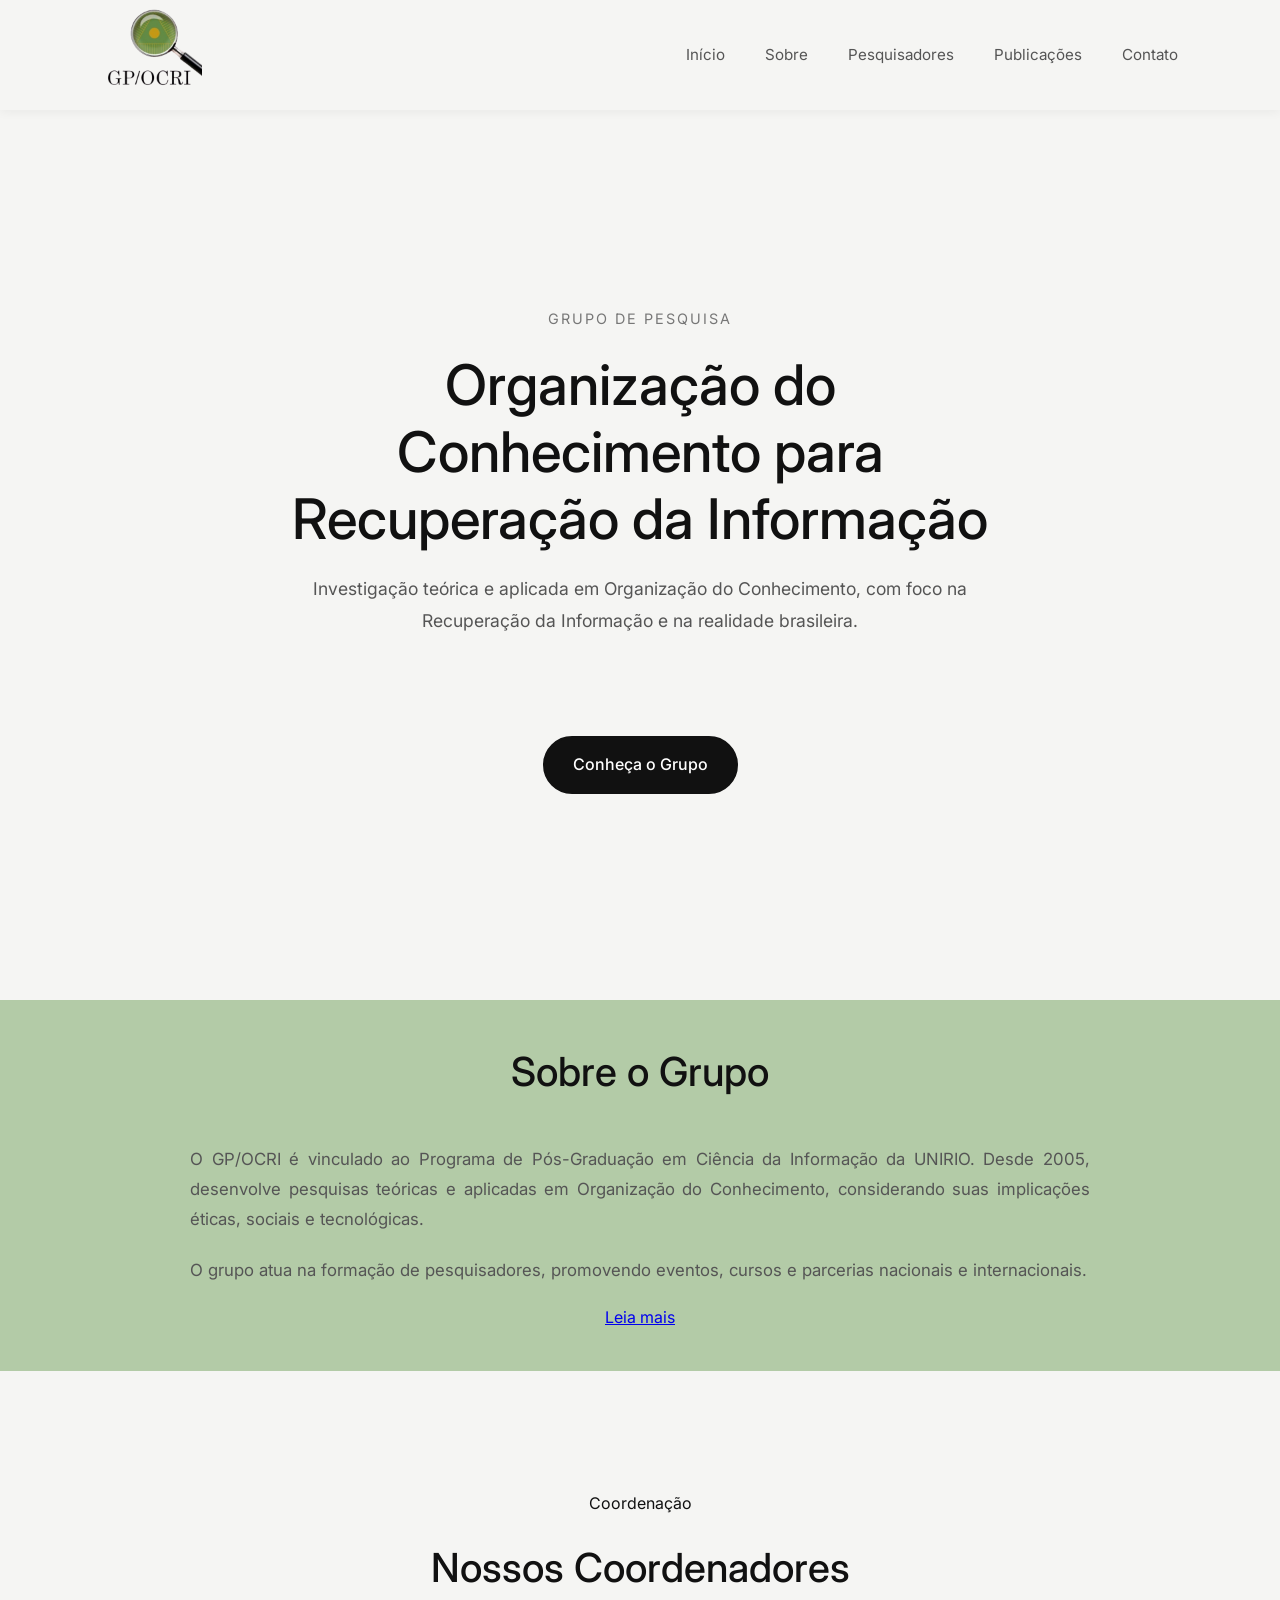
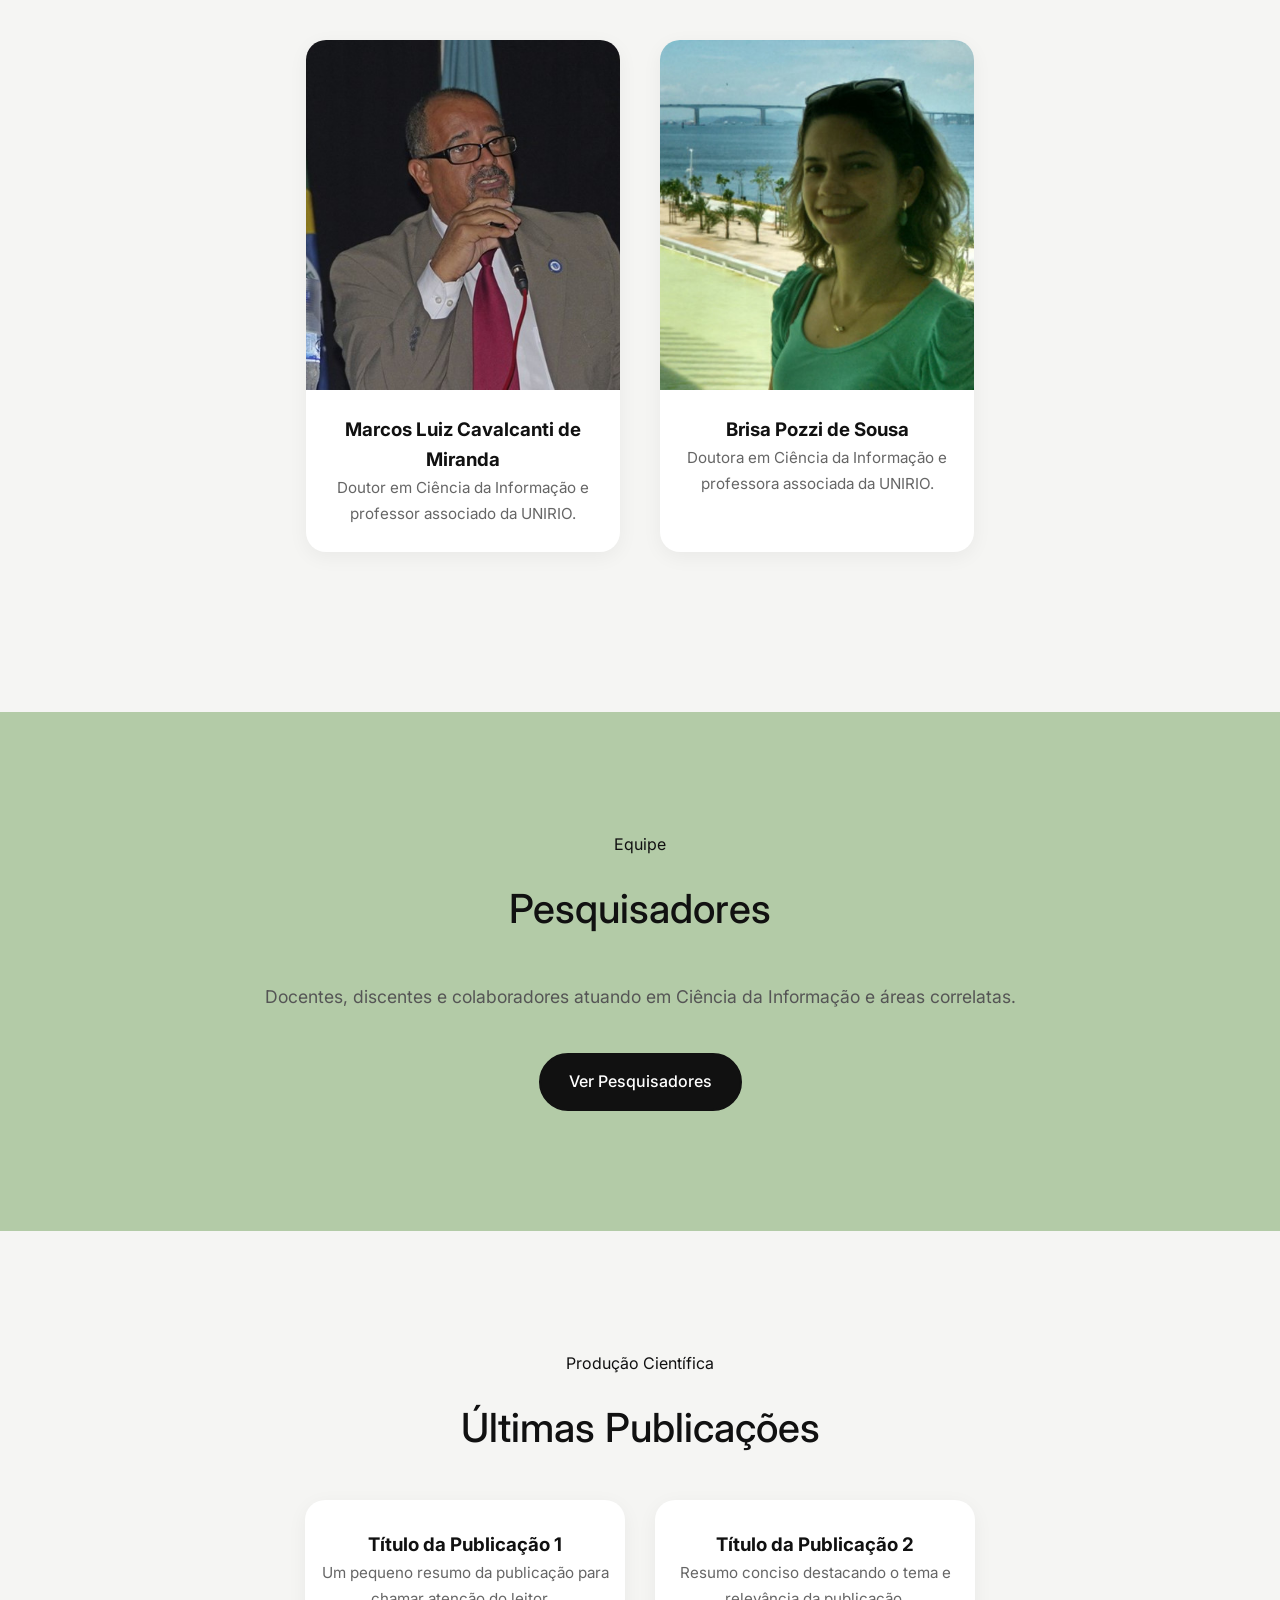
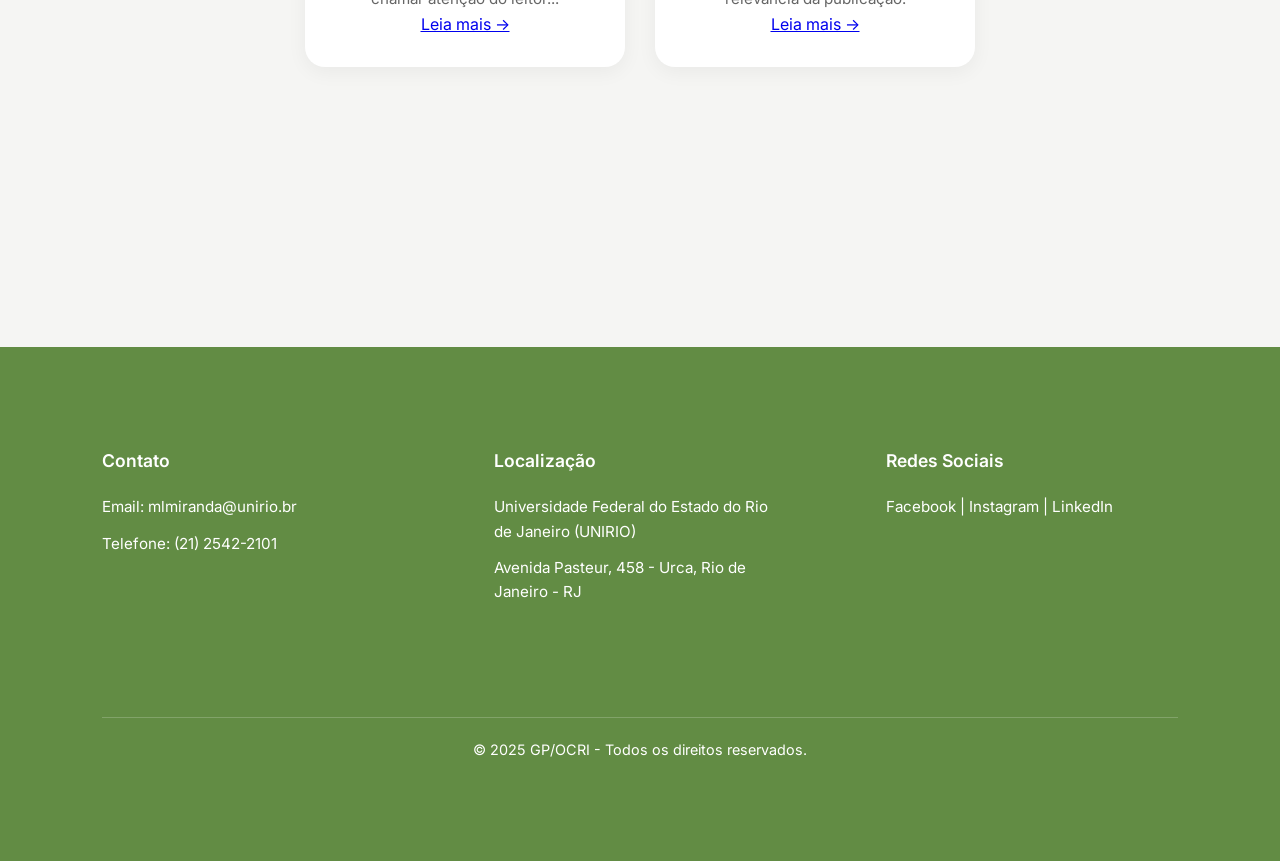
<file: index.html>
<!DOCTYPE html>
<html lang="pt-br">
<head>
  <meta charset="UTF-8">
  <title>GP/OCRI</title>
  <meta name="viewport" content="width=device-width, initial-scale=1.0">

  <!-- Fonte moderna -->
  <link href="https://fonts.googleapis.com/css2?family=Inter:wght@300;400;500;600&display=swap" rel="stylesheet">
  
  <link rel="stylesheet" href="estilos/style.css">
</head>

<body>

<!-- HEADER DINÂMICO -->
<div id="header"></div>
<script>
  fetch("header.html")
    .then(response => response.text())
    .then(data => {
      document.getElementById("header").innerHTML = data;
    });
</script>

<!-- HERO SECTION -->
<section class="hero">
  <div class="hero-content">
    <span class="tag">Grupo de Pesquisa</span>
    <h1>
      Organização do Conhecimento para Recuperação da Informação
    </h1>
    <p>
      Investigação teórica e aplicada em Organização do Conhecimento, com foco na Recuperação da Informação e na realidade brasileira.
    </p>
    <a href="#sobre" class="btn-primary">Conheça o Grupo</a>
  </div>
</section>

<!-- SOBRE -->
<section id="sobre" class="sobre-section">
  <div class="container">
    <h2>Sobre o Grupo</h2>

    <p>
      O GP/OCRI é vinculado ao Programa de Pós-Graduação em Ciência da Informação da UNIRIO.
      Desde 2005, desenvolve pesquisas teóricas e aplicadas em Organização do Conhecimento,
      considerando suas implicações éticas, sociais e tecnológicas.
    </p>

    <p>
      O grupo atua na formação de pesquisadores, promovendo eventos,
      cursos e parcerias nacionais e internacionais.
    </p>

    <a href="sobre.html" class="btn-secondary">Leia mais</a>
  </div>
</section>

<!-- COORDENADORES -->
<section class="equipe-section">
  <div class="section-header">
    <span class="tag">Coordenação</span>
    <h2>Nossos Coordenadores</h2>
  </div>

  <div class="container-cards">

    <div class="card">
      <img src="imagens/profmarcos.jpg" alt="Marcos Luiz Cavalcanti de Miranda">
      <div class="info">
        <h3>Marcos Luiz Cavalcanti de Miranda</h3>
        <p>Doutor em Ciência da Informação e professor associado da UNIRIO.</p>
      </div>
    </div>

    <div class="card">
      <img src="imagens/profbrisa.jpg" alt="Brisa Pozzi de Sousa">
      <div class="info">
        <h3>Brisa Pozzi de Sousa</h3>
        <p>Doutora em Ciência da Informação e professora associada da UNIRIO.</p>
      </div>
    </div>

  </div>
</section>

<!-- PESQUISADORES -->
<section class="pesquisadores-section">
  <div class="container">
    <span class="tag">Equipe</span>
    <h2>Pesquisadores</h2>
    <p>
      Docentes, discentes e colaboradores atuando em Ciência da Informação
      e áreas correlatas.
    </p>

    <a href="pesquisadores.html" class="btn-primary">Ver Pesquisadores</a>
  </div>
</section>

<!-- PUBLICAÇÕES -->
<section class="publicacao-section">
  <div class="section-header">
    <span class="tag">Produção Científica</span>
    <h2>Últimas Publicações</h2>
  </div>
        
  <div class="publicacao-grid">
      <article class="card">
      <h3>Título da Publicação 1</h3>
      <p>Um pequeno resumo da publicação para chamar atenção do leitor...</p>
      <a href="publicacoes/publicacao1.html">Leia mais →</a>
    </article>

    <article class="card">
      <h3>Título da Publicação 2</h3>
      <p>Resumo conciso destacando o tema e relevância da publicação.</p>
      <a href="publicacoes/publicacao2.html">Leia mais →</a>
    </article>

  </div>
</section>

<!-- BOTÃO VOLTAR AO TOPO -->
<button id="btnTopo">↑</button>

<script>
  const btnTopo = document.getElementById("btnTopo");

  window.addEventListener("scroll", () => {
    if (window.scrollY > 200) {
      btnTopo.style.opacity = "1";
    } else {
      btnTopo.style.opacity = "0";
    }
  });

  btnTopo.addEventListener("click", () => {
    window.scrollTo({ top: 0, behavior: 'smooth' });
  });
</script>

<!-- FOOTER DINÂMICO -->
<div id="footer"></div>
<script>
  fetch("footer.html")
    .then(response => response.text())
    .then(data => {
      document.getElementById("footer").innerHTML = data;
    });
</script>

</body>
</html>
</file>
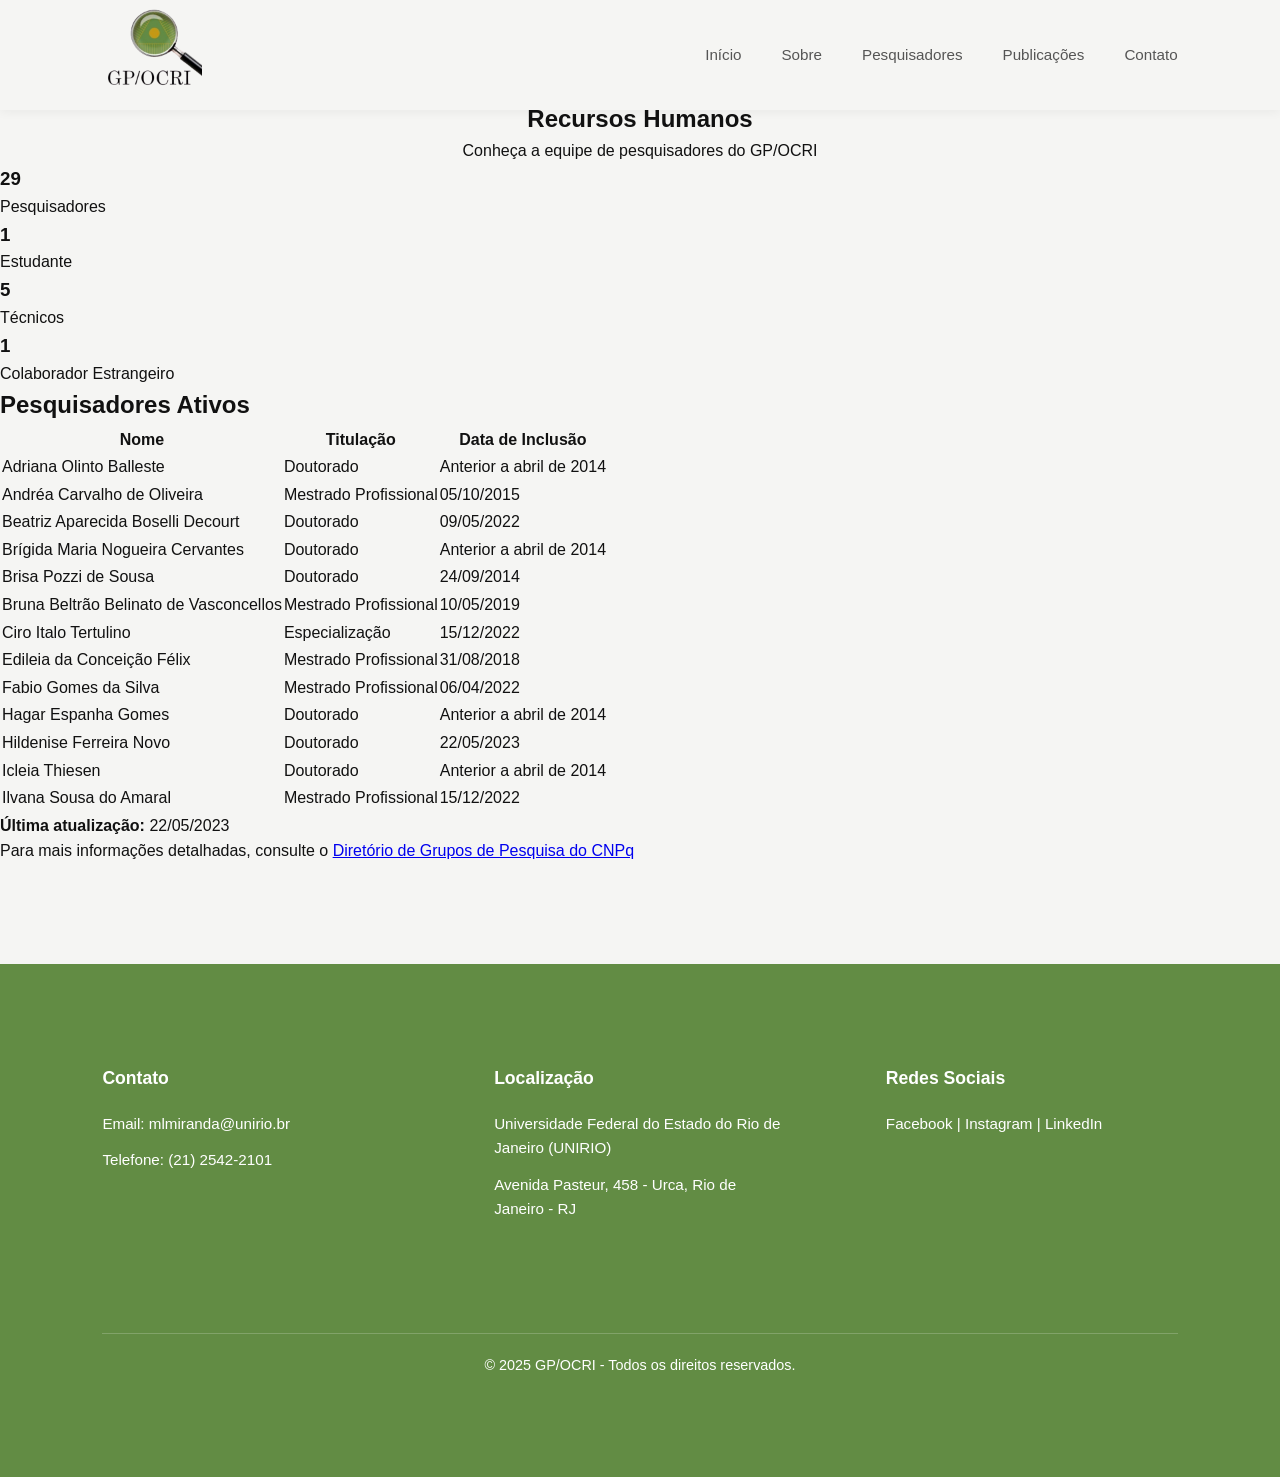
<file: pesquisadores.html>
<!DOCTYPE html>
<html lang="pt-BR">
<head>
  <meta charset="UTF-8">
  <meta name="description" content="Conheça os pesquisadores do GP/OCRI - Grupo de Pesquisa em Organização do Conhecimento">
  <title>Pesquisadores - GP/OCRI</title>
  <link rel="stylesheet" href="estilos/style.css">
</head>
<body>

  <div id="header"></div>
  <script>
    fetch("header.html")
      .then(response => response.text())
      .then(data => {
        document.getElementById("header").innerHTML = data;
      });
  </script>

  <main>
    <section class="hero-page">
      <div class="hero-content">
        <h1>Recursos Humanos</h1>
        <p>Conheça a equipe de pesquisadores do GP/OCRI</p>
      </div>
    </section>

    <section id="pesquisadores" class="pesquisadores-page">
      <div class="container">
        
        <div class="stats-rh">
          <div class="stat-box">
            <h3>29</h3>
            <p>Pesquisadores</p>
          </div>
          <div class="stat-box">
            <h3>1</h3>
            <p>Estudante</p>
          </div>
          <div class="stat-box">
            <h3>5</h3>
            <p>Técnicos</p>
          </div>
          <div class="stat-box">
            <h3>1</h3>
            <p>Colaborador Estrangeiro</p>
          </div>
        </div>

        <h2>Pesquisadores Ativos</h2>
        <table id="tabela-pesquisadores" class="tabela-rh">
          <thead>
            <tr>
              <th>Nome</th>
              <th>Titulação</th>
              <th>Data de Inclusão</th>
            </tr>
          </thead>
          <tbody>
            <!-- Os dados serão inseridos aqui via JavaScript -->
          </tbody>
        </table>

        <div class="info-legenda">
          <p><strong>Última atualização:</strong> 22/05/2023</p>
          <p>Para mais informações detalhadas, consulte o <a href="https://dgp.cnpq.br/dgp/espelhogrupo/23169" target="_blank">Diretório de Grupos de Pesquisa do CNPq</a></p>
        </div>

      </div>
    </section>

  </main>

  <button id="btnTopo" title="Voltar ao topo">↑</button>
  <script>
    // Carrega dados do CSV
    fetch('pesquisadores.csv')
      .then(response => response.text())
      .then(data => {
        const linhas = data.trim().split('\n');
        const corpoTabela = document.querySelector('#tabela-pesquisadores tbody');
        corpoTabela.innerHTML = ''; // Limpa linhas anteriores

        for (let i = 1; i < linhas.length; i++) {
          if (linhas[i].trim() === '') continue; // Pula linhas vazias
          
          const colunas = linhas[i].split(',');
          const nome = colunas[0]?.trim() || '';
          const titulacao = colunas[1]?.trim() || '';
          const data = colunas[2]?.trim() || '';
          
          if (nome) {
            const linhaHTML = `
              <tr>
                <td class="nome">${nome}</td>
                <td class="titulacao">${titulacao}</td>
                <td class="data">${data}</td>
              </tr>
            `;
            corpoTabela.innerHTML += linhaHTML;
          }
        }
      })
      .catch(error => console.error('Erro ao carregar CSV:', error));

    // Botão voltar ao topo
    const btnTopo = document.getElementById("btnTopo");
    window.onscroll = function () {
      if (document.body.scrollTop > 100 || document.documentElement.scrollTop > 100) {
        btnTopo.style.display = "block";
      } else {
        btnTopo.style.display = "none";
      }
    };
    btnTopo.addEventListener("click", function () {
      window.scrollTo({ top: 0, behavior: 'smooth' });
    });
  </script>

  <div id="footer"></div>
  <script>
    fetch("footer.html")
      .then(response => response.text())
      .then(data => {
        document.getElementById("footer").innerHTML = data;
      });
  </script>

</body>
</html>
</file>
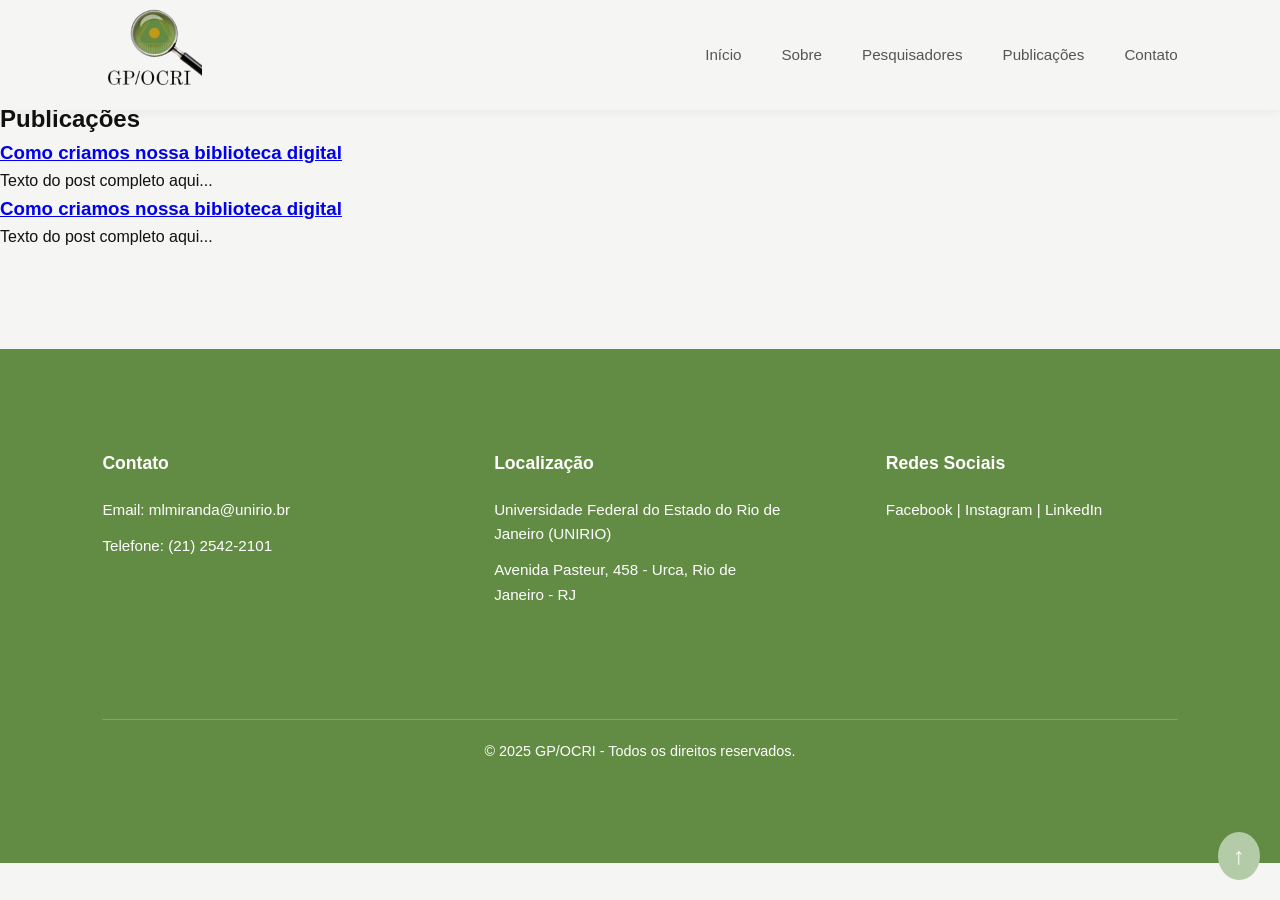
<file: publicacoes.html>
<!DOCTYPE html>
<html lang="pt-BR">
<head>
  <meta charset="UTF-8">
  <title>Publicações</title>
  <link rel="stylesheet" href="estilos/style.css">
</head>



<body>
  <div id="header"></div>

  <script>
    fetch("header.html")
      .then(response => response.text())
      .then(data => {
        document.getElementById("header").innerHTML = data;
      });
  </script>

  <main id="blog-container">
    <!-- Os posts serão inseridos aqui dinamicamente -->
  </main>

  <section id="publicacoes" class="publicacoes-section">
    <div class="container">
      <h2>Publicações</h2>
      <div class="post">
        <h3><a href="publicacoes/publicacao1.html">Como criamos nossa biblioteca digital</a></h3>
        <p>Texto do post completo aqui...</p>
      </div>
      <div class="post">
        <h3><a href="publicacoes/publicacao2.html">Como criamos nossa biblioteca digital</a></h3>
        <p>Texto do post completo aqui...</p>
      </div>
    </div>
  </section>

   <div id="footer"></div>

<button id="btnTopo" title="Voltar ao topo">↑</button>
<script>
  const btnTopo = document.getElementById("btnTopo");

  window.onscroll = function () {
    if (document.body.scrollTop > 100 || document.documentElement.scrollTop > 100) {
      btnTopo.style.display = "block";
    } else {
      btnTopo.style.display = "none";
    }
  };

  btnTopo.addEventListener("click", function () {
    window.scrollTo({ top: 0, behavior: 'smooth' });
  });
</script>


  <div id="footer"></div>
  <script>
    fetch("footer.html")
      .then(response => response.text())
      .then(data => {
        document.getElementById("footer").innerHTML = data;
      });
  </script>

</body>
</html>
</file>
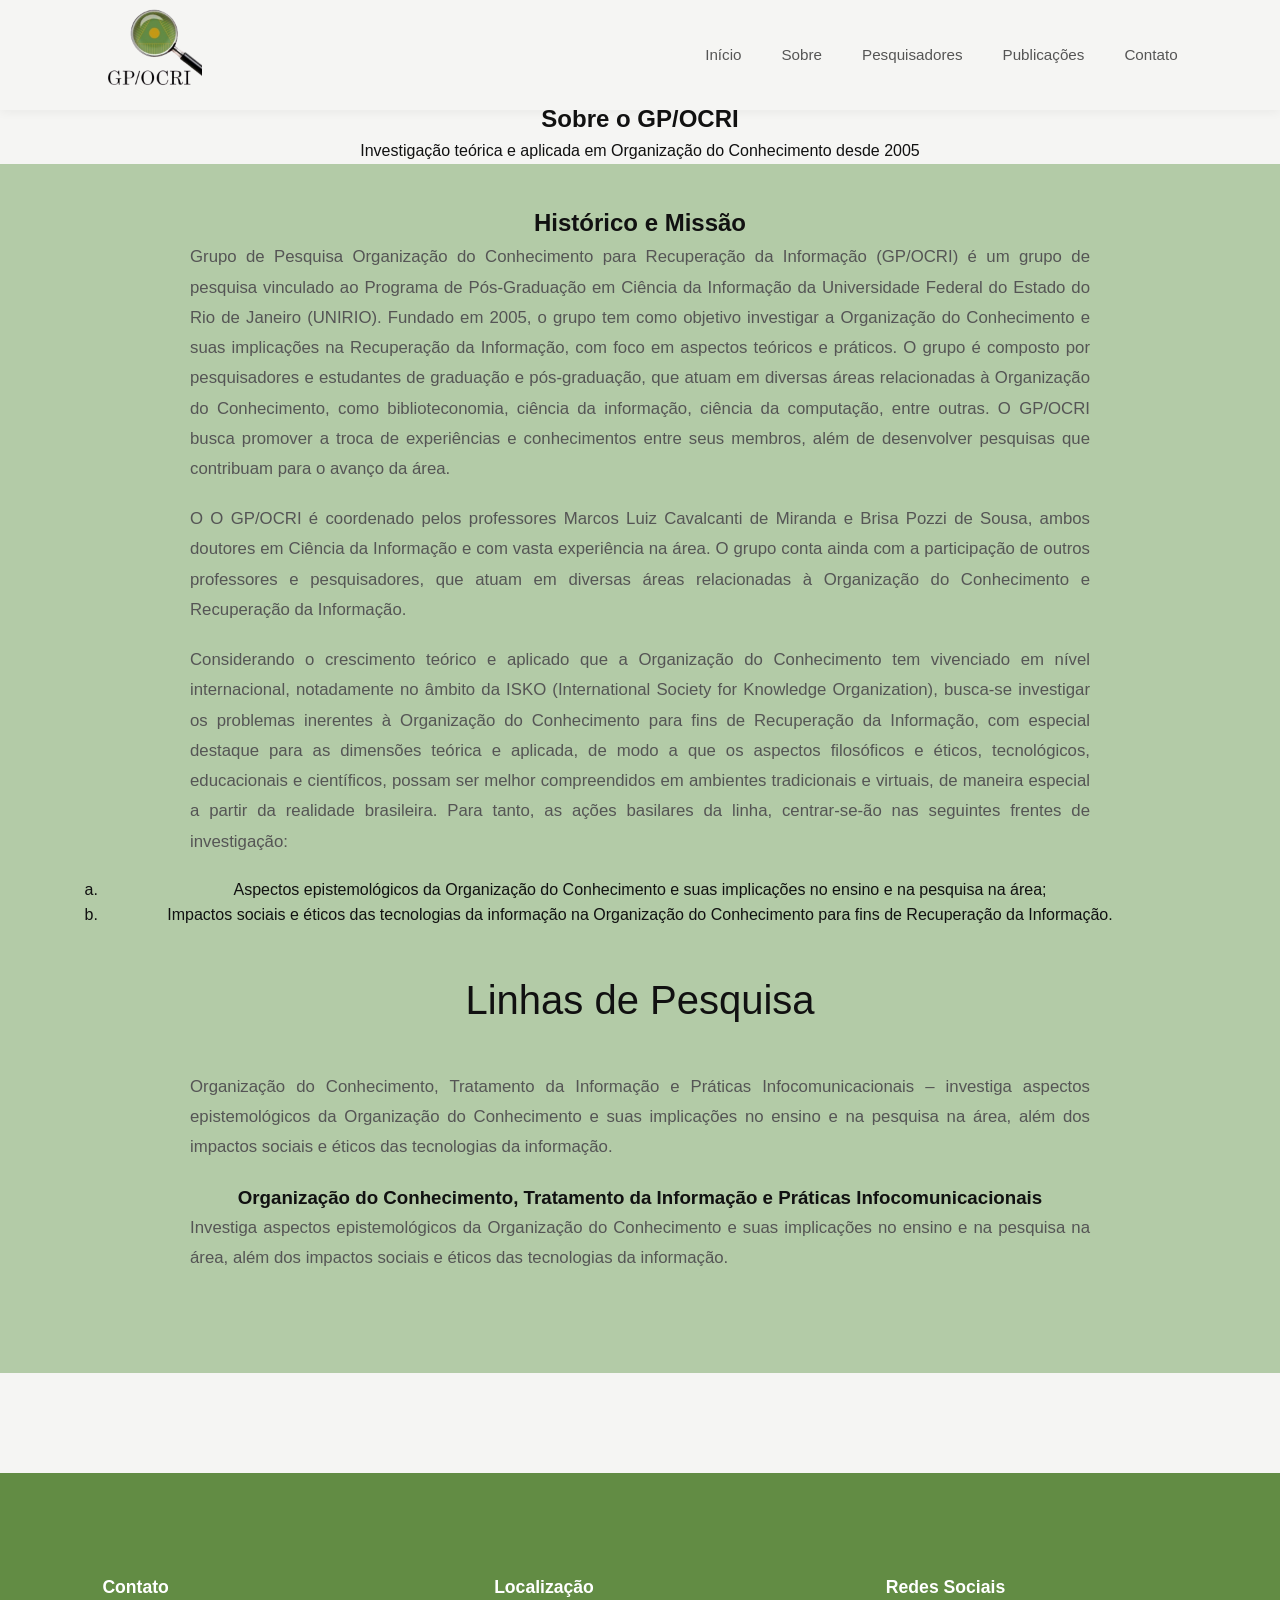
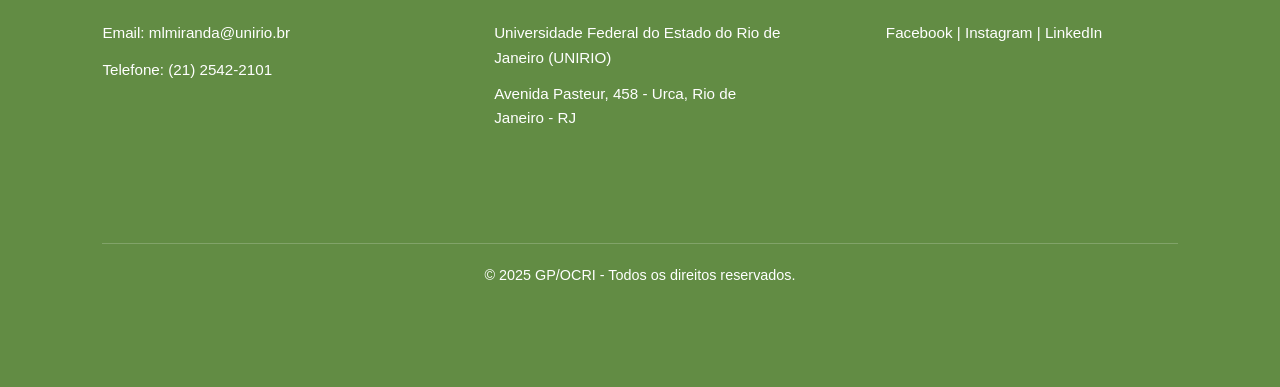
<file: sobre.html>
<!DOCTYPE html>
<html lang="pt-BR">
<head>
  <meta charset="UTF-8">
  <meta name="description" content="Conheça o Grupo de Pesquisa GP/OCRI - Organização do Conhecimento para Recuperação da Informação da UNIRIO">
  <meta name="keywords" content="organização do conhecimento, recuperação da informação, pesquisa">
  <title>Sobre - GP/OCRI</title>
  <link rel="stylesheet" href="estilos/style.css">
</head>
<body>

  <div id="header"></div>
  <script>
    fetch("header.html")
      .then(response => response.text())
      .then(data => {
        document.getElementById("header").innerHTML = data;
      });
  </script>

  <main>
    <section class="hero-page">
      <div class="hero-content">
        <h1>Sobre o GP/OCRI</h1>
        <p>Investigação teórica e aplicada em Organização do Conhecimento desde 2005</p>
      </div>
    </section>

    <section class="sobre-section">
      <div class="container">
        
        <div class="secao-sobre">
          <h1>Histórico e Missão</h1>
        <p>
          Grupo de Pesquisa Organização do Conhecimento para Recuperação da Informação (GP/OCRI) é um grupo de pesquisa vinculado ao Programa de Pós-Graduação em Ciência da Informação da Universidade Federal do Estado do Rio de Janeiro (UNIRIO). Fundado em 2005, o grupo tem como objetivo investigar a Organização do Conhecimento e suas implicações na Recuperação da Informação, com foco em aspectos teóricos e práticos.
          O grupo é composto por pesquisadores e estudantes de graduação e pós-graduação, que atuam em diversas áreas relacionadas à Organização do Conhecimento, como biblioteconomia, ciência da informação, ciência da computação, entre outras. O GP/OCRI busca promover a troca de experiências e conhecimentos entre seus membros, além de desenvolver pesquisas que contribuam para o avanço da área.
        </p>
        <p>
          O O GP/OCRI é coordenado pelos professores Marcos Luiz Cavalcanti de Miranda e Brisa Pozzi de Sousa, ambos doutores em Ciência da Informação e com vasta experiência na área. O grupo conta ainda com a participação de outros professores e pesquisadores, que atuam em diversas áreas relacionadas à Organização do Conhecimento e Recuperação da Informação.
        </p>
        <p>Considerando o crescimento teórico e aplicado que a Organização do Conhecimento tem vivenciado em nível internacional, notadamente no âmbito da ISKO (International Society for Knowledge Organization), busca-se investigar os problemas inerentes à Organização do Conhecimento para fins de Recuperação da Informação, com especial destaque para as dimensões teórica e aplicada, de modo a que os aspectos filosóficos e éticos, tecnológicos, educacionais e científicos, possam ser melhor compreendidos em ambientes tradicionais e virtuais, de maneira especial a partir da realidade brasileira. Para tanto, as ações basilares da linha, centrar-se-ão nas seguintes frentes de investigação:
        </p>
        <ol type="a">
          <li>Aspectos epistemológicos da Organização do Conhecimento e suas implicações no ensino e na pesquisa na área;</li>
          <li>Impactos sociais e éticos das tecnologias da informação na Organização do Conhecimento para fins de Recuperação da Informação.</li>
        </ol>

        </div>

        <div class="sobre-section">
          <h2>Linhas de Pesquisa</h2>
          <p>Organização do Conhecimento, Tratamento da Informação e Práticas Infocomunicacionais – investiga aspectos epistemológicos da Organização do Conhecimento e suas implicações no ensino e na pesquisa na área, além dos impactos sociais e éticos das tecnologias da informação.
          </p>
            <div class="linha-item">
              <h3>Organização do Conhecimento, Tratamento da Informação e Práticas Infocomunicacionais</h3>
              <p>
                Investiga aspectos epistemológicos da Organização do Conhecimento e suas implicações 
                no ensino e na pesquisa na área, além dos impactos sociais e éticos das tecnologias 
                da informação.
              </p>
            </div>
          </div>
        </div>
      </div>
    </section>

  </main>

  <button id="btnTopo" title="Voltar ao topo">↑</button>
  <script>
    const btnTopo = document.getElementById("btnTopo");
    window.onscroll = function () {
      if (document.body.scrollTop > 100 || document.documentElement.scrollTop > 100) {
        btnTopo.style.display = "block";
      } else {
        btnTopo.style.display = "none";
      }
    };
    btnTopo.addEventListener("click", function () {
      window.scrollTo({ top: 0, behavior: 'smooth' });
    });
  </script>

  <div id="footer"></div>
  <script>
    fetch("footer.html")
      .then(response => response.text())
      .then(data => {
        document.getElementById("footer").innerHTML = data;
      });
  </script>

</body>
</html>
</file>
<file: estilos/style.css>
/* ========================================
   VARIÁVEIS CSS - CORES E TAMANHOS
   Funcionalidade: Define valores reutilizáveis em todo o CSS
   Vantagem: Trocar cores/tamanhos uma vez afeta todo o site
   ======================================== */
:root {
  /* --color-*: Variáveis de cor para textos, backgrounds e elementos */
  --color-primary: #111;
  --color-primary-hover: #333;
  --color-text: #111;
  --color-text-secondary: #555;
  --color-text-tertiary: #777;
  --color-background: #f5f5f3;
  --color-white: #fff;
  --color-card-text: #666;
  
  /* --spacing-*: Variáveis de espaçamento (padding, margin, gap) */
  --spacing-xs: 10px;
  --spacing-sm: 20px;
  --spacing-md: 40px;
  --spacing-lg: 100px;
  --spacing-xl: 120px;
  
  /* --transition-*: Durações de animação para efeitos hover/transição */
  --transition: 0.3s ease;
  --transition-long: 0.4s ease;
}

/* ========================================
   RESET E BASE
   Funcionalidade: Remove espaçamentos padrão do navegador e define
   font/cores globais para todo o site
   ======================================== */
* {
  /* remove margin e padding padrão de todos os elementos */
  margin: 0;
  padding: 0;
  /* box-sizing: inclui padding/border no tamanho total do elemento */
  box-sizing: border-box;
}

html {
  /* scroll-behavior: smooth - rolagem suave ao clicar em links âncora (#) */
  scroll-behavior: smooth;
}

body {
  /* font-family: fonte principal com fallbacks caso não carregue */
  font-family: 'Inter', -apple-system, BlinkMacSystemFont, 'Segoe UI', sans-serif;
  background: var(--color-background);
  color: var(--color-text);
  /* line-height: espaço entre linhas de texto */
  line-height: 1.6;
  /* padding-top: espaço no topo para não ficar coberto pelo header fixo */
  padding-top: 100px;
}

/* ========================================
   HEADER E NAVEGAÇÃO
   Referência no HTML: <header class="header"> em header.html
   Funcionalidade: Barra fixa no topo com logo e menu de navegação
   ======================================== */
.header {
  /* width: 100% - ocupa toda a largura */
  width: 100%;
  padding: 30px 8%;
  /* position: fixed - fica fixo mesmo ao rolar a página */
  position: fixed;
  top: 0;
  left: 0;
  /* z-index: 1000 - fica acima de outros elementos */
  z-index: 1000;
  background: var(--color-background);
  /* box-shadow: sombra sutil que separa o header do conteúdo */
  box-shadow: 0 2px 10px rgba(0, 0, 0, 0.05);
}

/* .nav-container: Container que organiza logo e menu lado a lado
   Referência no HTML: <div class="nav-container">
   Funcionalidade: Usa flexbox para alinhar horizontalmente */
.nav-container {
  display: flex;
  /* justify-content: space-between - logo à esquerda, menu à direita */
  justify-content: space-between;
  /* align-items: center - alinha verticalmente no meio */
  align-items: center;
  max-width: 1400px;
  margin: 0 auto;
}

/* .logo: Estilo da logo/imagem
   Referência no HTML: <a href="index.html" class="logo">
   Funcionalidade: Container para a imagem, alinha-a verticalmente */
.logo {
  display: flex;
  align-items: center;
  height: 50px;
  transition: var(--transition);
}

/* .logo img: Estilo da imagem dentro da logo
   Funcionalidade: Define tamanho da imagem e como ela se comporta */
.logo img {
  /* width: 100px - tamanho da imagem */
  width: 100px;
  /* height: auto - mantém proporção original */
  height: auto;
  display: block;
}

/* .logo:hover img: Efeito ao passar mouse na logo
   Funcionalidade: Logo fica levemente transparente como feedback visual */
.logo:hover img {
  opacity: 0.8;
}

/* .nav-menu: Menu de navegação
   Referência no HTML: <nav class="nav-menu">
   Funcionalidade: Lista de links alinhados horizontalmente */
.nav-menu {
  display: flex;
  /* gap: espaço entre os links */
  gap: var(--spacing-md);
  list-style: none;
}

/* .nav-menu a: Links do menu
   Funcionalidade: Estilo dos itens de navegação (Início, Sobre, etc) */
.nav-menu a {
  text-decoration: none;
  color: var(--color-text-secondary);
  font-size: 0.95rem;
  font-weight: 400;
  /* position: relative - necessário para ::after funcionar */
  position: relative;
  transition: var(--transition);
}

/* .nav-menu a:hover: Efeito ao passar mouse nos links
   Funcionalidade: Link fica mais escuro */
.nav-menu a:hover {
  color: var(--color-text);
}

/* .nav-menu a::after: Linha animada embaixo dos links
   Funcionalidade: Cria efeito de sublinhado que cresce ao hover */
.nav-menu a::after {
  /* content: "" - elemento pseudo criado pelo CSS */
  content: "";
  position: absolute;
  /* width: 0% - começa invisível */
  width: 0%;
  height: 2px;
  left: 0;
  bottom: -5px;
  background: var(--color-primary);
  transition: var(--transition);
}

/* Quando hovear, a linha ::after cresce de 0% para 100%
   Funcionalidade: Animação suave do sublinhado */
.nav-menu a:hover::after {
  width: 100%;
}

/* ========================================
   SEÇÃO HERO
   Referência no HTML: <section class="hero"> em index.html
   Funcionalidade: Grande seção introdutória com título, subtítulo e botão
   Visual: Altura total da janela (100vh), centraliza verticalmente
   ======================================== */
.hero {
  /* height: 100vh - ocupa altura total da janela */
  height: 100vh;
  display: flex;
  /* align-items: center - centraliza verticalmente o conteúdo */
  align-items: center;
  /* justify-content: center - centraliza horizontalmente o conteúdo */
  justify-content: center;
  padding: 0 8%;
  transition: opacity 1s ease, transform 1s ease;
}

/* .hero-content: Container do conteúdo (título + texto + botão)
   Funcionalidade: Limita largura máxima e adiciona animação */
.hero-content {
  max-width: 700px;
  /* animation: fadeInUp - aplica animação definida no fim do arquivo */
  animation: fadeInUp 0.8s ease;
  /* text-align: center - centraliza título, texto e botão */
  text-align: center;
  margin: 0 auto;
}

/* .hero .tag: Tag/label acima do título ("Grupo de Pesquisa")
   Funcionalidade: Pequeno texto descritivo em maiúsculas */
.hero .tag {
  font-size: 0.9rem;
  /* letter-spacing: aumenta espaço entre letras */
  letter-spacing: 2px;
  text-transform: uppercase;
  color: var(--color-text-tertiary);
  margin-bottom: var(--spacing-sm);
}

/* .hero h1: Título principal da página
   Funcionalidade: Texto grande e impactante que apresenta o site */
.hero h1 {
  font-size: 3.5rem;
  font-weight: 500;
  margin: var(--spacing-sm) 0;
  /* line-height: 1.2 - diminui espaço entre linhas em títulos grandes */
  line-height: 1.2;
  color: var(--color-text);
  align-self: center;
  text-align: center;
}

/* .hero p: Parágrafo descritivo
   Funcionalidade: Texto de descrição com tamanho e espaçamento legível */
.hero p {
  font-size: 1.1rem;
  color: var(--color-text-secondary);
  margin-bottom: var(--spacing-lg);
  line-height: 1.8;
}

/* ========================================
   BOTÕES
   Referência no HTML: <a href="#" class="btn-primary">
   Funcionalidade: Botões reutilizáveis com efeitos hover e ativos
   Uso: Botões de chamada para ação em várias seções do site
   ======================================== */
.btn-primary {
  /* display: inline-block - permite padding/width em um elemento inline */
  display: inline-block;
  text-decoration: none;
  padding: 14px 28px;
  background: var(--color-primary);
  color: var(--color-white);
  border-radius: 40px;
  /* border: contorno do botão na mesma cor de fundo */
  border: 2px solid var(--color-primary);
  transition: all var(--transition);
  font-weight: 500;
  /* cursor: pointer - muda o cursor para mão ao passar */
  cursor: pointer;
}

/* .btn-primary:hover: Efeito ao passar mouse
   Funcionalidade: Botão fica mais escuro, sobe e ganha sombra */
.btn-primary:hover {
  background: var(--color-primary-hover);
  border-color: var(--color-primary-hover);
  /* transform: translateY(-2px) - sobe 2 pixels */
  transform: translateY(-2px);
  box-shadow: 0 10px 20px rgba(0, 0, 0, 0.1);
}

/* .btn-primary:active: Efeito ao clicar
   Funcionalidade: Botão volta ao posição normal (feedback de clique) */
.btn-primary:active {
  transform: translateY(0);
}

/* ========================================
  BOTÃO PARA O TOPO
  Referência no HTML: <a href="#" class="btnTopo">
   ======================================== */

#btnTopo {
  position: fixed;
  bottom: 20px;
  right: 20px;
  z-index: 1000;
  font-size: 24px;
  padding: 10px 15px;
  background-color: #b3cba7;
  color: white;
  border: none;
  border-radius: 50%;
  cursor: pointer;
}
#btnTopo:hover {
  background-color: #a0b890;
}



/* ========================================
   SEÇÃO SOBRE
   Referência no HTML: <section id="sobre" class="sobre-section">
   Funcionalidade: Seção com informações sobre o grupo de pesquisa
   Visual: Texto centralizado em coluna única com largura máxima
   ======================================== */

.sobre-section {
  /* padding: espaçamento interno */
  padding: var(--spacing-md) 8%;
  background: #b3cba7;
  text-align: center;
}

/* .sobre-section h2: Título da seção
   Funcionalidade: Apresenta o título "Sobre o Grupo" */
.sobre-section h2 {
  font-size: 2.5rem;
  margin-bottom: var(--spacing-md);
  font-weight: 500;
  text-align: center;
  color: var(--color-text);
  max-width: 900px;
  margin-left: auto;
  margin-right: auto;
}

/* .sobre-section p: Parágrafos de texto
   Funcionalidade: Textos informativos com boa legibilidade */
.sobre-section p {
  font-size: 1.05rem;
  margin-bottom: var(--spacing-sm);
  color: var(--color-text-secondary);
  text-align: justify;
  /* line-height: 1.8 - bastante espaço entre linhas para ler confortavelmente */
  line-height: 1.8;
  max-width: 900px;
  margin-left: auto;
  margin-right: auto;
}

/* ========================================
   CARDS (Coordenadores)
   Referência no HTML: <div class="container-cards"> com <div class="card">
   Funcionalidade: Exibe cards com imagem, nome e descrição dos coordenadores
   Visual: Grid responsivo que se adapta para múltiplas colunas
   ======================================== */
.container-cards {
  /* display: grid - cria layout de grade responsiva */
  display: grid;
  /* grid-template-columns: auto-fit, minmax(280px, 1fr)
     Cria colunas que crescem/diminuem mantendo mínimo de 280px
     Exemplo: 3 cards em desktop, 1 em mobile */
  grid-template-columns: repeat(auto-fit, minmax(280px, 1fr));
  /* gap: espaço entre os cards */
  gap: var(--spacing-md);
  padding: var(--spacing-md) 8%;
  /* max-width: limita largura do container para melhor proporção */
  max-width: 1000px;
  /* margin: 0 auto - centraliza o container na página */
  margin: 0 auto;
}

/* .card: Estilo individual de cada card
   Funcionalidade: Container para imagem + informações de cada coordenador */
.card {
  background: var(--color-white);
  border-radius: 20px;
  /* overflow: hidden - garante que imagem não sai do border-radius */
  overflow: hidden;
  transition: var(--transition-long);
  box-shadow: 0 5px 20px rgba(0, 0, 0, 0.05);
}

/* .card img: Imagem dentro do card
   Funcionalidade: Foto do coordenador com altura fixa */
.card img {
  width: 100%;
  height: 350px;
  /* object-fit: cover - cobre o espaço mantendo proporção (recorta se necessário) */
  object-fit: cover;
  display: block;
  transition: transform var(--transition-long);
}

/* .card .info: Container de texto no card
   Funcionalidade: Nome e descrição abaixo da imagem */
.card .info {
  padding: 25px;
}

/* .card h2: Título/nome do coordenador
   Funcionalidade: Nome em destaque */
.card h2 {
  font-size: 1.3rem;
  margin-bottom: 10px;
  color: var(--color-text);
}

/* .card p: Descrição do coordenador
   Funcionalidade: Breve texto sobre o coordenador */
.card p {
  font-size: 0.95rem;
  color: var(--color-card-text);
  line-height: 1.7;
}

/* .card:hover: Efeito ao passar mouse
   Funcionalidade: Card sobe e ganha mais sombra para destaque */
.card:hover {
  /* transform: translateY(-10px) - sobe 10 pixels */
  transform: translateY(-10px);
  box-shadow: 0 15px 40px rgba(0, 0, 0, 0.1);
}

/* .card:hover img: Efeito da imagem ao hover
   Funcionalidade: Imagem cresce um pouco (zoom) quando card é hoverado */
.card:hover img {
  transform: scale(1.05);
}

/* ========================================
   SEÇÃO COORDENADORES
   Referência no HTML: <section class="equipe-section">
   Funcionalidade: Contém os cards de coordenadores com títulos 
   centralizados e bem espaçados
   ======================================== */
.equipe-section {
  /* padding: espaçamento interno (topo/baixo e esquerda/direita) */
  padding: var(--spacing-xl) 8%;
  /* text-align: center - centraliza seção inteira */
  text-align: center;
  /* max-width e margin para centralizar o container */
  max-width: 1000px;
  margin: 0 auto;
}

/* .section-header: Estilo para cabeçalho das seções (título + tag)
   Funcionalidade: Centraliza e organiza visualmente o título e tag */
.section-header {
  /* text-align: center - alinha todos os elementos filhos ao centro */
  text-align: center;
  /* margin-bottom: espaço abaixo do cabeçalho antes dos cards */
  margin-bottom: 30px auto;
}

/* tag dentro de .section-header
   Funcionalidade: Tag aparece em bloco próprio acima do título */
.section-header .tag {
  /* display: block - faz a tag ocupar a linha inteira */
  display: block;
  margin-bottom: var(--spacing-sm);
}

/* h2 dentro de .section-header
   Funcionalidade: Estilo do título principal das seções */
.section-header h2 {
  font-size: 2.5rem;
  font-weight: 500;
  color: var(--color-text);
}

/* ========================================
   SEÇÃO PESQUISADORES - DESTAQUE
   Referência no HTML: <section class="pesquisadores-section">
   Funcionalidade: Seção com fundo gradiente diferenciado para destacar
   a área de pesquisadores com visual distinto do resto da página
   ======================================== */
.pesquisadores-section {
  /* padding: espaçamento interno */
  padding: var(--spacing-xl) 8%;
  /* background: gradiente linear de 135 graus (diagonal) com tons de cinza
     Cria profundidade visual e destaca a seção */
  background: #b3cba7;
  /* border-radius: cantos arredondados para aspecto moderno */
}

/* .container dentro de .pesquisadores-section
   Funcionalidade: Centraliza todo o conteúdo da seção */
.pesquisadores-section .container {
  /* text-align: center - alinha titulo, tag e texto ao centro */
  text-align: center;
}

/* h2 dentro de .pesquisadores-section
   Funcionalidade: Estilo do título "Pesquisadores" */
.pesquisadores-section h2 {
  font-size: 2.5rem;
  font-weight: 500;
  color: var(--color-text);
  margin-bottom: var(--spacing-md);
}

/* p dentro de .pesquisadores-section
   Funcionalidade: Descrição/parágrafo da seção de pesquisadores */
.pesquisadores-section p {
  font-size: 1.1rem;
  color: var(--color-text-secondary);
  margin-bottom: var(--spacing-md);
  line-height: 1.8;
}

/* tag dentro de .pesquisadores-section
   Funcionalidade: Label/etiqueta "Equipe" aparece como bloco antes do título */
.pesquisadores-section .tag {
  display: block;
  margin-bottom: var(--spacing-sm);
}


/* Seção de publicações pode ser estilizada de forma similar à de pesquisadores, 
   com variações de cores e espaçamentos para criar hierarquia visual */
.publicacao-section {
  padding: var(--spacing-xl) 12%;
  max-width: 1000px;
  margin: 0 auto;
  text-align: center;
}

.publicacao-grid {
  margin: 60px auto; /*centraliza */
  display: flex;
  flex-wrap: wrap;
  gap: 30px;
  justify-content: center;
  margin-top: 40px;
}

.publicacao-grid .card {
  width: 320px;
  padding: 30px 0;
}

/* ========================================
   RODAPÉ
   Referência no HTML: <footer> em footer.html
   Funcionalidade: Seção final com informações de contato e direitos
   Visual: Fundo escuro contrastando com o resto da página
   ======================================== */
footer {
  background: #628c44;
  color: var(--color-white);
  padding: var(--spacing-lg) 8%;
  margin-top: var(--spacing-lg);
}

/* .footer-container: Container principal do footer
   Funcionalidade: Organiza as seções (Contato, Localização, Redes Sociais)
   lado a lado usando flexbox */
.footer-container {
  display: flex;
  justify-content: space-around;
  gap: var(--spacing-lg);
  max-width: 1200px;
  margin: 0 auto;
  flex-wrap: wrap;
}

/* .footer-info: Seção individual do footer
   Funcionalidade: Cada coluna com título e conteúdo */
.footer-info {
  flex: 1;
  min-width: 200px;
  text-align: left;
}

/* .footer-info h3: Título das seções do footer
   Funcionalidade: Destaca o título de cada coluna */
.footer-info h3 {
  font-size: 1.1rem;
  font-weight: 600;
  margin-bottom: var(--spacing-sm);
}

/* .footer-info p: Parágrafos do footer
   Funcionalidade: Texto com informações de contato, localização, etc */
.footer-info p {
  margin-bottom: 12px;
  font-size: 0.95rem;
  line-height: 1.6;
}

/* .footer-info a: Links do footer
   Funcionalidade: Estilo dos links nas redes sociais */
.footer-info a {
  color: var(--color-white);
  text-decoration: none;
  transition: var(--transition);
}

.footer-info a:hover {
  opacity: 0.8;
  text-decoration: underline;
}

/* .footer-bottom: Seção de copyright no final
   Funcionalidade: Informações de direitos autorais */
.footer-bottom {
  text-align: center;
  margin-top: var(--spacing-lg);
  padding-top: var(--spacing-sm);
  border-top: 1px solid rgba(255, 255, 255, 0.2);
}

.footer-bottom p {
  margin: 0;
  font-size: 0.9rem;
}

/* ========================================
   RESPONSIVIDADE - TABLETS (max-width: 768px)
   Funcionalidade: Ajusta o layout para telas menores sem quebrar visual
   Alterações: Fonts menores, grids com menos colunas, padding reduzido
   ======================================== */
@media (max-width: 768px) {
  /* Reduz padding do body pois header fica menor */
  body {
    padding-top: 80px;
  }

  .header {
    padding: 20px 5%;
  }

  .logo {
    font-size: 18px;
  }

  /* Reduz gap entre links do menu */
  .nav-menu {
    gap: var(--spacing-sm);
  }

  .nav-menu a {
    font-size: 0.85rem;
  }

  .hero {
    padding: 0 5%;
    height: auto;
    min-height: 100vh;
  }

  .hero-content {
    margin: var(--spacing-lg) 0;
  }

  /* Hero h1 fica menor em tablets */
  .hero h1 {
    font-size: 2.5rem;
  }

  .hero p {
    font-size: 1rem;
  }

  /* Grid de cards em tablets: 2 colunas em vez de 3 */
  .container-cards {
    grid-template-columns: repeat(auto-fit, minmax(200px, 1fr));
    gap: var(--spacing-md);
    padding: var(--spacing-lg) 5%;
  }

  /* Imagem do card menor */
  .card img {
    height: 250px;
  }

  .sobre-section {
    padding: var(--spacing-lg) 5%;
  }

  .sobre-section h2 {
    font-size: 2rem;
  }

  footer {
    padding: var(--spacing-lg) 5%;
  }

  .footer-container {
    flex-direction: column;
  }
}

/* ========================================
   RESPONSIVIDADE - MOBILE (max-width: 480px)
   Funcionalidade: Otimiza layout para smartphones
   Alterações: Uma coluna, navegação em linha, fonts bem menores
   ======================================== */
@media (max-width: 480px) {
  .header {
    padding: 15px 4%;
  }

  /* Menu pode quebrar em múltiplas linhas */
  .nav-container {
    flex-wrap: wrap;
  }

  .nav-menu {
    width: 100%;
    gap: var(--spacing-sm);
    margin-top: var(--spacing-sm);
    flex-wrap: wrap;
  }

  .hero {
    padding: 0 4%;
  }

  /* Hero h1 bem menor em mobile */
  .hero h1 {
    font-size: 2rem;
  }

  .hero p {
    font-size: 0.95rem;
  }

  /* Grid de cards em mobile: 1 coluna apenas */
  .container-cards {
    grid-template-columns: 1fr;
    padding: var(--spacing-lg) 4%;
  }

  .card img {
    height: 200px;
  }

  .sobre-section {
    padding: var(--spacing-lg) 4%;
  }

  .sobre-section h2 {
    font-size: 1.75rem;
  }
}

/* ========================================
   ANIMAÇÕES
   Funcionalidade: Define movimentos e transições suaves
   Uso: Aplicadas em elementos via animation: [nome] [duração] [timing]
   ======================================== */

/* @keyframes fadeInUp: Animação de entrada suave
   Funcionalidade: Elemento aparece gradualmente enquanto sobe
   Uso: Aplicado em .hero-content para efeito de entrada elegante
   
   Explicação dos passos:
   - from (0%): Elemento invisível (opacity: 0) e 30px mais baixo
   - to (100%): Elemento visível (opacity: 1) na posição final
   - Duração: 0.8s (definida no .hero-content)
*/
@keyframes fadeInUp {
  from {
    /* opacity: 0 - invisível no início */
    opacity: 0;
    /* translateY(30px) - começa 30 pixels abaixo da posição final */
    transform: translateY(30px);
  }
  to {
    /* opacity: 1 - totalmente visível no final */
    opacity: 1;
    /* translateY(0) - volta à posição normal */
    transform: translateY(0);
  }
}
</file>
